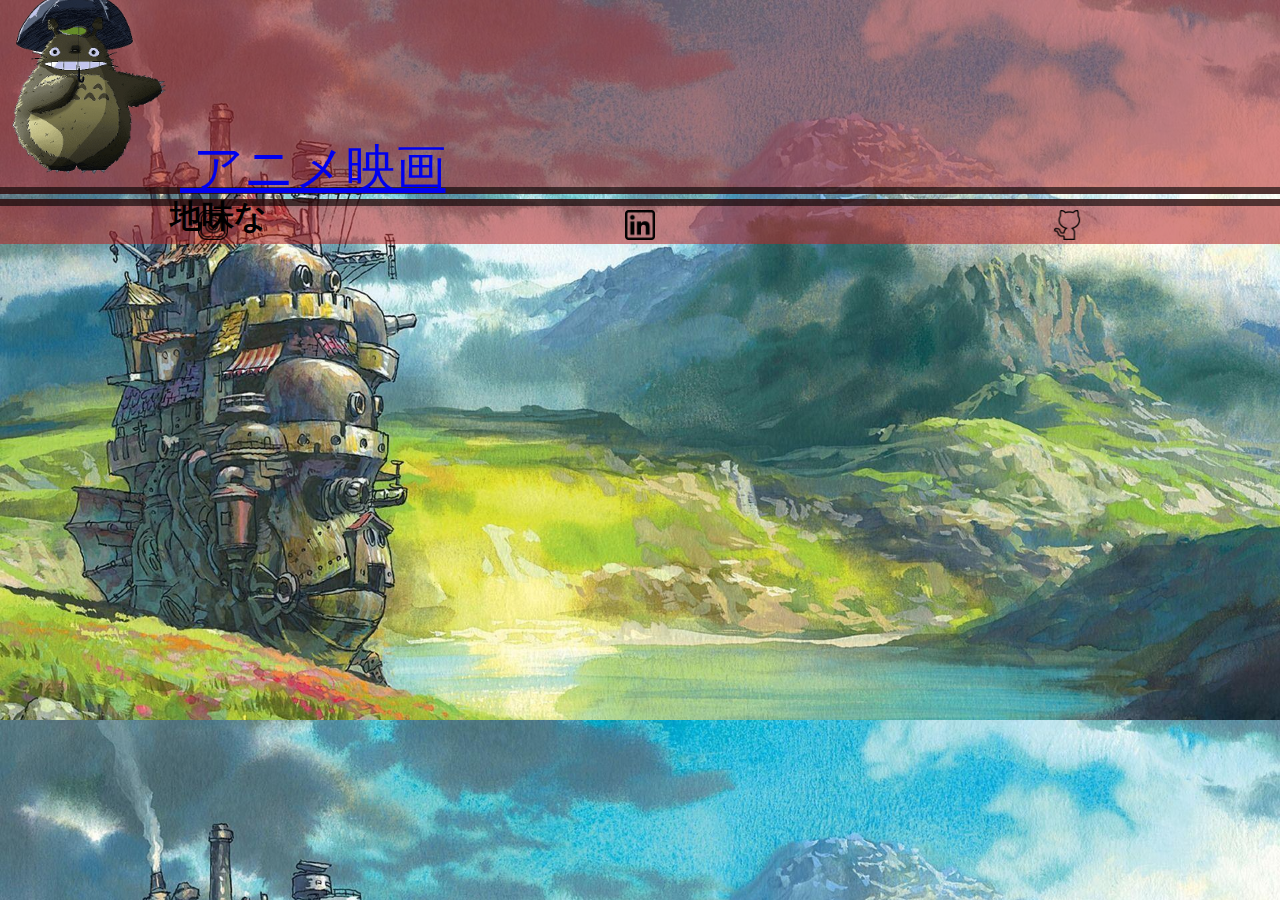
<file: index.html>
<!DOCTYPE html>
<html lang="en">
<head>
    <link
      rel="shortcut icon"
      href="/_img/no-face-6.png"
      type="image/x-icon"
    />
    <meta charset="UTF-8">
    <meta http-equiv="X-UA-Compatible" content="IE=edge">
    <meta name="viewport" content="width=device-width, initial-scale=1.0">
    <title>アニメ映画 </title>
    <link rel="stylesheet" href="https://cdn.jsdelivr.net/npm/bootstrap@4.6.2/dist/css/bootstrap.min.css" integrity="sha384-xOolHFLEh07PJGoPkLv1IbcEPTNtaed2xpHsD9ESMhqIYd0nLMwNLD69Npy4HI+N" crossorigin="anonymous">
    <link rel="stylesheet"  id=""href="/css/style.css">
</head>
<body>
  <!-- Image and text -->
<nav class="navbar navbar-light" id="fundo">
  <a id="fonte" class="navbar-brand" href="#">
    <img src="/_img/Eren Yeager.png"  height="50">
    アニメ映画 
  </a>
</nav>
<!--paginação  -->
<div class="paginação">
  <li>
    <a class="h" href="home.html">HOME</a>
  </li>
  <li>
    <a class="t" href="Traile.html">TRAILER</a>
  </li>
  <li>
    <a class="s" href="index.html">SOBRE</a>
  </li>
  <li>
    <a class="c" href="comentario.html">COMENTARIO</a>
  </li>
</div>
<!--fim paginação  -->
    <div class="container my-4">
        <main class="row">
        </main>
        <div class="container">
            <nav class="row col-10 " >
                <ul id="pagination" class="pagination">
                </ul>
            </nav>
        </div>
    </div>
    <!-- Modal -->
    <div class="modal fade" id="charModal" tabindex="-1" aria-labelledby="charModalLabel" aria-hidden="true">
        <div class="modal-dialog">
            <div class="modal-content">
                <div class="modal-header">
                    <h1 class="modal-title fs-5" id="charModalLabel">地味な</h1>
                </div>
                <div id="modal-body" class="modal-body">
                </div>
            </div>
        </div>
    </div>
    <footer>
      <div class="footer">
        <div class="infor">
          <a href="https://www.instagram.com/jailsonroth/"><img src="_img/icones/instagram.png" alt=""></a>
        </div>
        <div class="infor">
          <a href="https://www.linkedin.com/in/jailson-r-444324140/"><img src="_img/icones/linkedin.png" alt=""></a>
        </div>
        <div class="infor">
          <a href="https://github.com/Jailsonr12"><img src="_img/icones/github.png" alt=""></a>
        </div>
      </div>
    </footer>


    <!-- JQuery -->
    <script src="https://code.jquery.com/jquery-3.6.1.min.js"
        integrity="sha256-o88AwQnZB+VDvE9tvIXrMQaPlFFSUTR+nldQm1LuPXQ=" crossorigin="anonymous"></script>
    <!-- Bootstrap -->
    <script src="https://cdn.jsdelivr.net/npm/bootstrap@5.2.2/dist/js/bootstrap.bundle.min.js"
        integrity="sha384-OERcA2EqjJCMA+/3y+gxIOqMEjwtxJY7qPCqsdltbNJuaOe923+mo//f6V8Qbsw3"
        crossorigin="anonymous"></script>
    <!-- Scripts -->
    <script src="js/library.js"></script>
    <script src="js/main.js"></script>
</body>
</html>
</file>
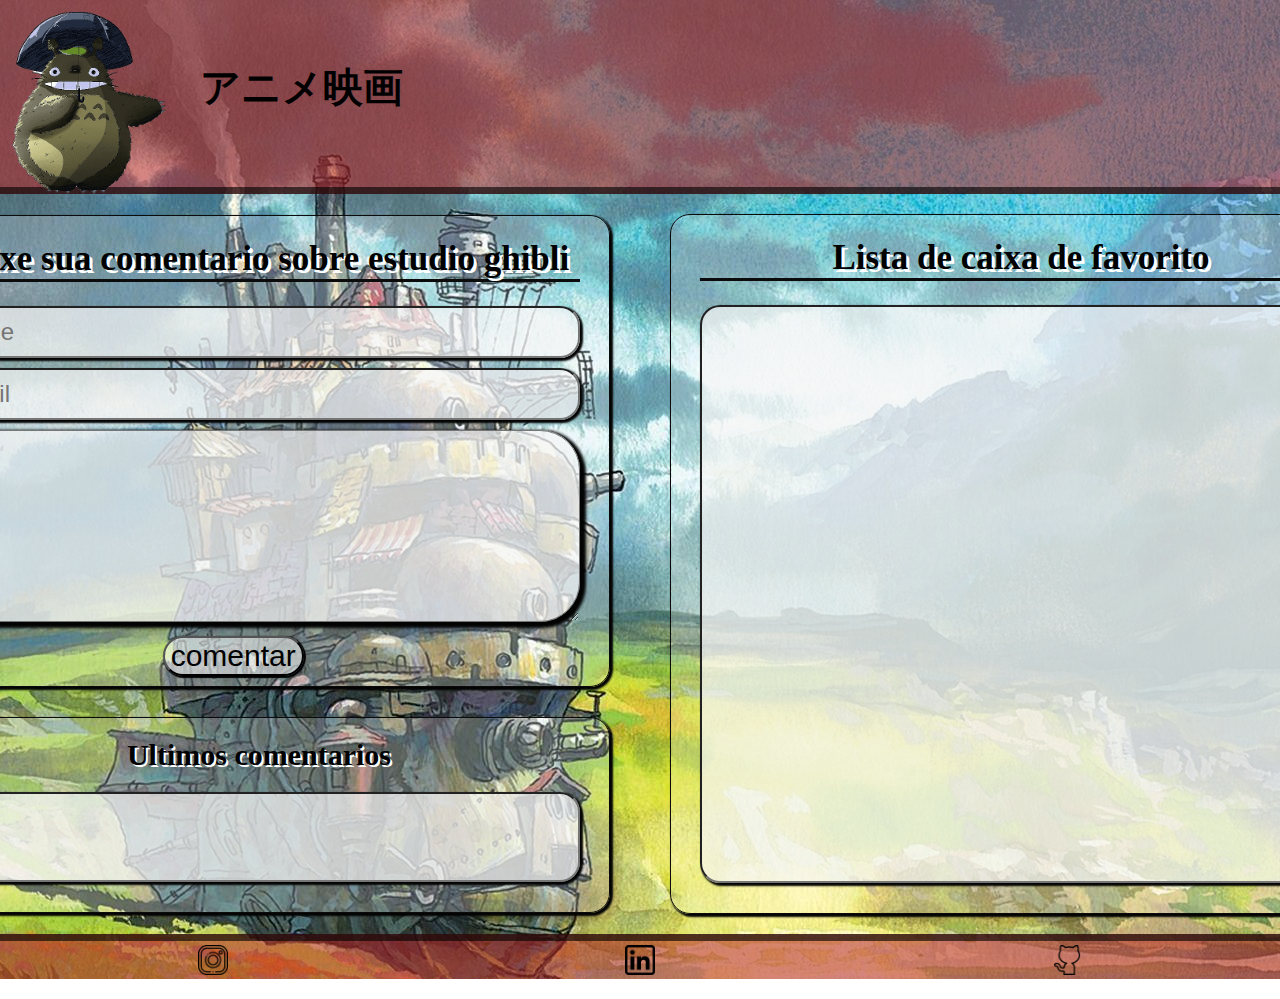
<file: comentario.html>
<!DOCTYPE html>
<html lang="en">

<head>
  <link rel="shortcut icon" href="/_img/no-face-6.png" type="image/x-icon" />
  <meta charset="UTF-8">
  <meta http-equiv="X-UA-Compatible" content="IE=edge">
  <meta name="viewport" content="width=device-width, initial-scale=1.0">
  <title>アニメ映画 </title>
  <link rel="stylesheet" id="" href="/css/comentario.css">
</head>

<body>
  <nav class="navbar-top navbar-light" id="fundo">
    <h1 id="fonte"> アニメ映画</h1>
    <a class="navbar-brand" href="#">
      <img src="/_img/Eren Yeager.png" height="50">
    </a>
  </nav>
  <!--paginação  -->
  <div class="paginação">
    <li>
      <a class="h" href="home.html">HOME</a>
    </li>
    <li>
      <a class="t" href="#">TRAILER</a>
    </li>
    <li>
      <a class="s" href="index.html">SOBRE</a>
    </li>
    <li>
      <a class="c" href="comentario.html">COMENTARIO</a>
    </li>
  </div>
  <main>
    <div class="primeio-lado">
      <li class="Caixa-Comentario">
        <div class="comentario">
          <div class="primiera-caixa-de-comentario">
            <h1>Deixe sua comentario sobre estudio ghibli</h1>
            <input class="name" type="search" placeholder="Name" aria-label="Search">
            <input class="email" type="search" placeholder="Email" aria-label="Search">
            <div id="cx-comentario">
              <textarea name="comentarios" id="comentarios"></textarea>
            </div>
            <button id="btn-comentario">comentar</button>
          </div>
        </div>
      </li>
      <li class="Caixa-Comentario2">
        <div class="comentario2">
          <h1>Ultimos comentarios</h1>
          <input class="ultimo-comentario" type="search" aria-label="null">
        </div>
      </li>
    </div>
    <div class="segundo-lado">
      <li class="caixa-de-favorito">
        <div class="lista-de-favoritos">
          <h1>Lista de caixa de favorito</h1>
          <input class="favorito" type="search" aria-label="Search">
        </div>
      </li>
    </div>
  </main>



  <footer>
    <div class="footer">
      <div class="infor">
        <a href="https://www.instagram.com/jailsonroth/"><img src="_img/icones/instagram.png" alt=""></a>
      </div>
      <div class="infor">
        <a href="https://www.linkedin.com/in/jailson-r-444324140/"><img src="_img/icones/linkedin.png" alt=""></a>
      </div>
      <div class="infor">
        <a href="https://github.com/Jailsonr12"><img src="_img/icones/github.png" alt=""></a>
      </div>
    </div>
  </footer>
  <script src="js/comentario.js"></script>
</body>

</html>
</file>
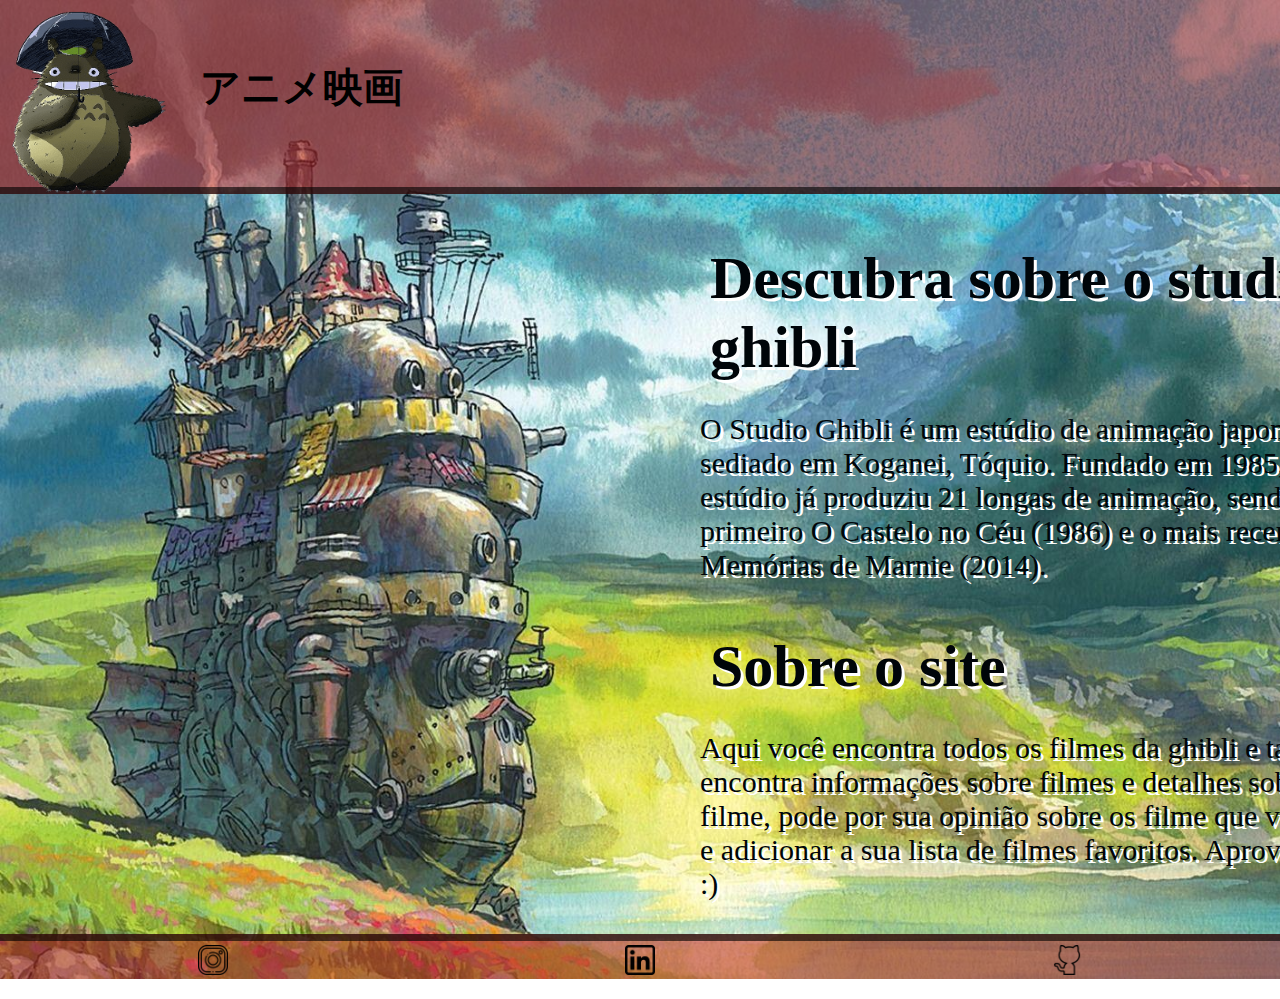
<file: home.html>
<!DOCTYPE html>
<html lang="en">

<head>
  <link rel="shortcut icon" href="/_img/no-face-6.png" type="image/x-icon" />
  <meta charset="UTF-8">
  <meta http-equiv="X-UA-Compatible" content="IE=edge">
  <meta name="viewport" content="width=device-width, initial-scale=1.0">
  <title>アニメ映画 </title>
  <link rel="stylesheet" id="" href="/css/home.css">
</head>

<body>
  <nav class="navbar-top navbar-light" id="fundo">
    <h1 id="fonte"> アニメ映画</h1>
    <a class="navbar-brand" href="#">
      <img src="/_img/Eren Yeager.png" height="50">
    </a>
  </nav>
  <!--paginação  -->
  <div class="paginação">
    <li>
      <a class="h" href="home.html">HOME</a>
    </li>
    <li>
      <a class="t" href="Traile.html">TRAILER</a>
    </li>
    <li>
      <a class="s" href="index.html">SOBRE</a>
    </li>
    <li>
      <a class="c" href="comentario.html">COMENTARIO</a>
    </li>
  </div>
  <link rel="stylesheet" href="https://www.kabum.com.br/produto/273174/placa-de-video-rtx-3070-ti-1-click-oc-galax-nvidia-geforce-8-gb-gddr6-lhr-dlss-ray-tracing-84733043">
  <!--fim paginação  -->
  <div class="sobre">
    <main id="sobre">
      <div class="conteudo principal">
        <h1>Descubra sobre o studio ghibli</h1>
      </div>
      <p>O Studio Ghibli é um estúdio de animação japonês, sediado em Koganei, Tóquio. Fundado em 1985, o estúdio já
        produziu 21 longas de animação, sendo o primeiro O Castelo no Céu (1986) e o mais recente As Memórias de Marnie
        (2014).</p>
      <div class="conteudo principal">
        <h1>Sobre o site</h1>
      </div>
      <p>Aqui você encontra todos os filmes da ghibli e também encontra informações sobre filmes e detalhes sobre o
        filme, pode por sua opinião sobre os filme que você já viu e adicionar a sua lista de filmes favoritos.
        Aproveite o site :)
      </main>
    </div>
    <main>
      <nav class="navbar navbar-light bg-light">
        <form class="form-inline">
          <h3>Fique atualizado sobre as novidades do studio ghibli</h3>
          <input class="form-control mr-sm-2" type="search" placeholder="Email" aria-label="Search">
          <button class="btn btn-outline-success my-2 my-sm-0" type="submit">Enviar</button>
        </form>
      </nav>
      <div>
        
        <img class="email" src="_img/Eren Yeager.png" alt="">
      </div>
    </main>
  <div class="slider"></div>

  <footer>
    <div class="footer">
      <div class="infor">
        <a href="https://www.instagram.com/jailsonroth/"><img src="_img/icones/instagram.png" alt=""></a>
      </div>
      <div class="infor">
        <a href="https://www.linkedin.com/in/jailson-r-444324140/"><img src="_img/icones/linkedin.png" alt=""></a>
      </div>
      <div class="infor">
        <a href="https://github.com/Jailsonr12"><img src="_img/icones/github.png" alt=""></a>
      </div>
    </div>
  </footer>
  <script src="js/home.js"></script>
</body>

</html>
</file>
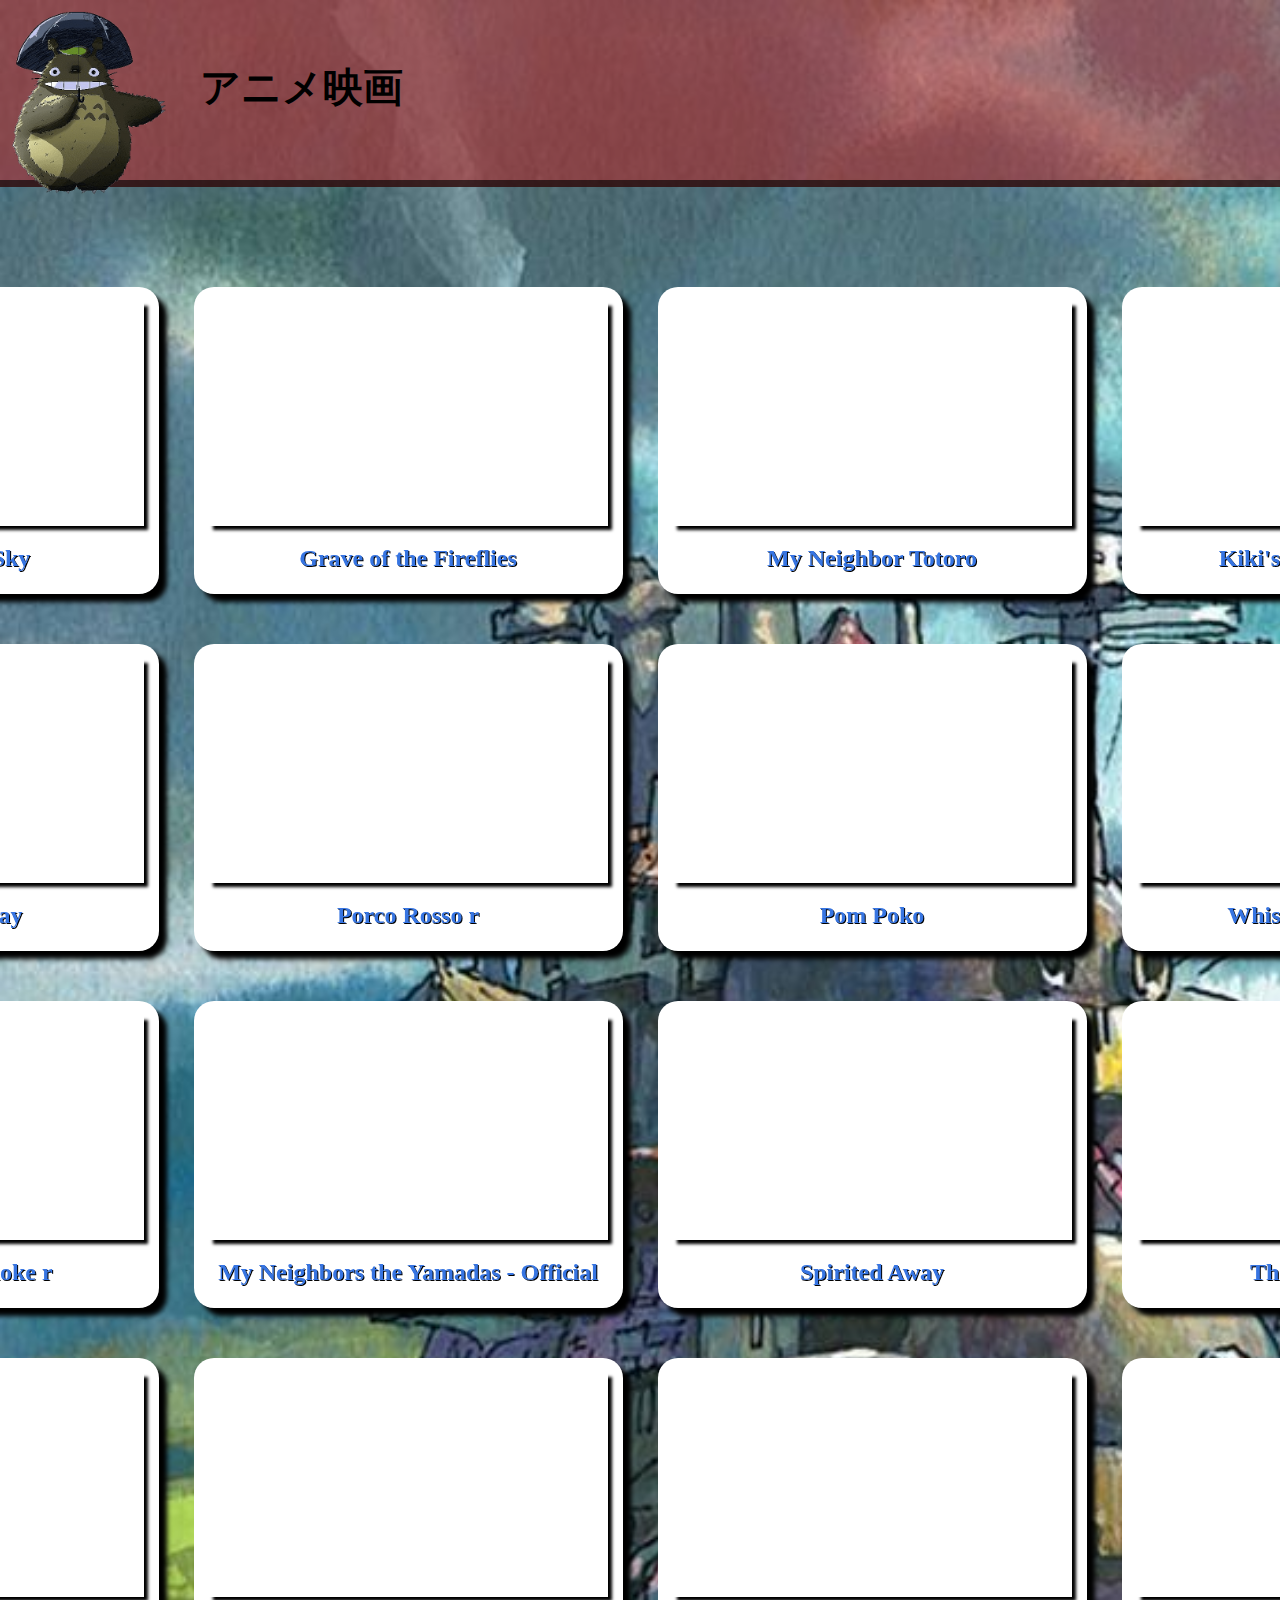
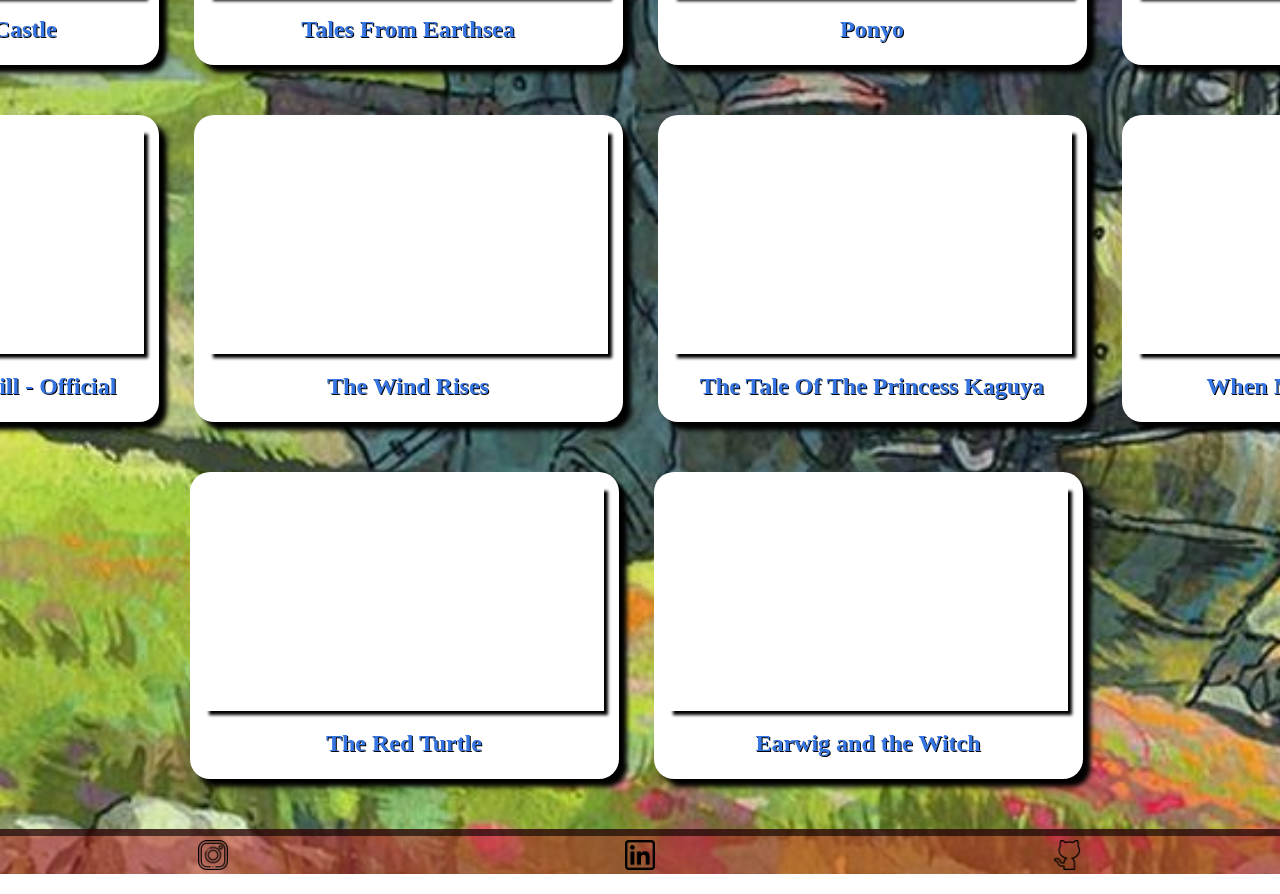
<file: Traile.html>
<!DOCTYPE html>
<html lang="en">

<head>
  <link rel="shortcut icon" href="/_img/no-face-6.png" type="image/x-icon" />
  <meta charset="UTF-8">
  <meta http-equiv="X-UA-Compatible" content="IE=edge">
  <meta name="viewport" content="width=device-width, initial-scale=1.0">
  <title>アニメ映画 </title>
  <link rel="stylesheet" id="" href="/css/tariler.css">
</head>

<body>
  <nav class="navbar-top navbar-light" id="fundo">
    <h1 id="fonte"> アニメ映画</h1>
    <a class="navbar-brand" href="#">
      <img src="/_img/Eren Yeager.png" height="50">
    </a>
  </nav>
  <!--paginação  -->
  <div class="paginação">
    <li>
      <a class="h" href="home.html">HOME</a>
    </li>
    <li>
      <a class="t" href="Traile.html">TRAILER</a>
    </li>
    <li>
      <a class="s" href="index.html">SOBRE</a>
    </li>
    <li>
      <a class="c" href="comentario.html">COMENTARIO</a>
    </li>
  </div>
  <main>
    <li>
      <ul>
        <li>
          <div class="filmes">
            <div class="filme-texto">
              <iframe width="399" height="224"
                src="https://www.youtube.com/embed/8ykEy-yPBFc?list=PLkukk61q9mY_ps9HKovftqotZiKb34BVt"
                title="Laputa: Castle in the Sky " frameborder="0"
                allow="accelerometer; autoplay; clipboard-write; encrypted-media; gyroscope; picture-in-picture"
                allowfullscreen></iframe>
              <h2 class="Nome do filme">Castle in the Sky </h2>
            </div>
        </li>
        <li>
          <div class="filme-texto">
            <iframe width="399" height="224"
              src="https://www.youtube.com/embed/4vPeTSRd580?list=PLkukk61q9mY_ps9HKovftqotZiKb34BVt"
              title="Grave of the Fireflies " frameborder="0"
              allow="accelerometer; autoplay; clipboard-write; encrypted-media; gyroscope; picture-in-picture"
              allowfullscreen></iframe>
            <h2 class="Nome do filme">Grave of the Fireflies </h2>
          </div>
        </li>
        <li>
          <div class="filme-texto">
            <iframe width="399" height="224"
              src="https://www.youtube.com/embed/92a7Hj0ijLs?list=PLkukk61q9mY_ps9HKovftqotZiKb34BVt"
              title="My Neighbor Totoro " frameborder="0"
              allow="accelerometer; autoplay; clipboard-write; encrypted-media; gyroscope; picture-in-picture"
              allowfullscreen></iframe>
            <h2 class="Nome do filme">My Neighbor Totoro </h2>
          </div>
        </li>
        <li>
          <div class="filme-texto">
            <iframe width="399" height="224"
              src="https://www.youtube.com/embed/4bG17OYs-GA?list=PLkukk61q9mY_ps9HKovftqotZiKb34BVt"
              title="Kiki's Delivery Service " frameborder="0"
              allow="accelerometer; autoplay; clipboard-write; encrypted-media; gyroscope; picture-in-picture"
              allowfullscreen></iframe>
            <h2 class="Nome do filme">Kiki's Delivery Service </h2>
          </div>
        </li>
      </ul>
      <ul>
        <li>
          <div class="filmes">
            <div class="filme-texto">
              <iframe width="399" height="224"
                src="https://www.youtube.com/embed/OfkQlZArxw0?list=PLkukk61q9mY_ps9HKovftqotZiKb34BVt"
                title="Only Yesterday " frameborder="0"
                allow="accelerometer; autoplay; clipboard-write; encrypted-media; gyroscope; picture-in-picture"
                allowfullscreen></iframe>
              <h2 class="Nome do filme">Only Yesterday </h2>
            </div>
        </li>
        <li>
          <div class="filme-texto">
            <iframe width="399" height="224"
              src="https://www.youtube.com/embed/awEC-aLDzjs?list=PLkukk61q9mY_ps9HKovftqotZiKb34BVt"
              title="Porco Rosso " frameborder="0"
              allow="accelerometer; autoplay; clipboard-write; encrypted-media; gyroscope; picture-in-picture"
              allowfullscreen></iframe>
            <h2 class="Nome do filme">Porco Rosso r</h2>
          </div>
        </li>
        <li>
          <div class="filme-texto">
            <iframe width="399" height="224"
              src="https://www.youtube.com/embed/_7cowIHjCD4?list=PLkukk61q9mY_ps9HKovftqotZiKb34BVt"
              title="Pom Poko " frameborder="0"
              allow="accelerometer; autoplay; clipboard-write; encrypted-media; gyroscope; picture-in-picture"
              allowfullscreen></iframe>
            <h2 class="Nome do filme">Pom Poko </h2>
          </div>
        </li>
        <li>
          <div class="filme-texto">
            <iframe width="399" height="224"
              src="https://www.youtube.com/embed/0pVkiod6V0U?list=PLkukk61q9mY_ps9HKovftqotZiKb34BVt"
              title="Whisper of the Heart " frameborder="0"
              allow="accelerometer; autoplay; clipboard-write; encrypted-media; gyroscope; picture-in-picture"
              allowfullscreen></iframe>
            <h2 class="Nome do filme">Whisper of the Heart </h2>
          </div>
        </li>
      </ul>
      <ul>
        <li>
          <div class="filmes">
            <div class="filme-texto">
              <iframe width="399" height="224"
                src="https://www.youtube.com/embed/4OiMOHRDs14?list=PLkukk61q9mY_ps9HKovftqotZiKb34BVt"
                title="Princess Mononoke " frameborder="0"
                allow="accelerometer; autoplay; clipboard-write; encrypted-media; gyroscope; picture-in-picture"
                allowfullscreen></iframe>
              <h2 class="Nome do filme">Princess Mononoke r</h2>
            </div>
        </li>
        <li>
          <div class="filme-texto">
            <iframe width="399" height="224"
              src="https://www.youtube.com/embed/1C9ujuCPlnY?list=PLkukk61q9mY_ps9HKovftqotZiKb34BVt"
              title="My Neighbors the Yamadas " frameborder="0"
              allow="accelerometer; autoplay; clipboard-write; encrypted-media; gyroscope; picture-in-picture"
              allowfullscreen></iframe>
            <h2 class="Nome do filme">My Neighbors the Yamadas - Official</h2>
          </div>
        </li>
        <li>
          <div class="filme-texto">
            <iframe width="399" height="224"
              src="https://www.youtube.com/embed/ByXuk9QqQkk?list=PLkukk61q9mY_ps9HKovftqotZiKb34BVt"
              title="Spirited Away " frameborder="0"
              allow="accelerometer; autoplay; clipboard-write; encrypted-media; gyroscope; picture-in-picture"
              allowfullscreen></iframe>
            <h2 class="Nome do filme">Spirited Away </h2>
          </div>
        </li>
        <li>
          <div class="filme-texto">
            <iframe width="399" height="224"
              src="https://www.youtube.com/embed/Gp-H_YOcYTM?list=PLkukk61q9mY_ps9HKovftqotZiKb34BVt"
              title="The Cat Returns " frameborder="0"
              allow="accelerometer; autoplay; clipboard-write; encrypted-media; gyroscope; picture-in-picture"
              allowfullscreen></iframe>
            <h2 class="Nome do filme">The Cat Returns </h2>
          </div>
        </li>
      </ul>
      <ul>
        <li>
          <div class="filmes">
            <div class="filme-texto">
              <iframe width="399" height="224"
                src="https://www.youtube.com/embed/iwROgK94zcM?list=PLkukk61q9mY_ps9HKovftqotZiKb34BVt"
                title="Howl's Moving Castle " frameborder="0"
                allow="accelerometer; autoplay; clipboard-write; encrypted-media; gyroscope; picture-in-picture"
                allowfullscreen></iframe>
              <h2 class="Nome do filme">Howl's Moving Castle </h2>
            </div>
        </li>
        <li>
          <div class="filme-texto">
            <iframe width="399" height="224"
              src="https://www.youtube.com/embed/8hxYx3Jq3kI?list=PLkukk61q9mY_ps9HKovftqotZiKb34BVt"
              title="Tales From Earthsea " frameborder="0"
              allow="accelerometer; autoplay; clipboard-write; encrypted-media; gyroscope; picture-in-picture"
              allowfullscreen></iframe>
            <h2 class="Nome do filme">Tales From Earthsea </h2>
          </div>
        </li>
        <li>
          <div class="filme-texto">
            <iframe width="399" height="224"
              src="https://www.youtube.com/embed/CsR3KVgBzSM?list=PLkukk61q9mY_ps9HKovftqotZiKb34BVt"
              title="Ponyo " frameborder="0"
              allow="accelerometer; autoplay; clipboard-write; encrypted-media; gyroscope; picture-in-picture"
              allowfullscreen></iframe>
            <h2 class="Nome do filme">Ponyo </h2>
          </div>
        </li>
        <li>
          <div class="filme-texto">
            <iframe width="399" height="224"
              src="https://www.youtube.com/embed/9CtIXPhPo0g?list=PLkukk61q9mY_ps9HKovftqotZiKb34BVt"
              title="Arrietty " frameborder="0"
              allow="accelerometer; autoplay; clipboard-write; encrypted-media; gyroscope; picture-in-picture"
              allowfullscreen></iframe>
            <h2 class="Nome do filme">Arrietty </h2>
          </div>
        </li>
      </ul>
      <ul>
        <li>
          <div class="filmes">
            <div class="filme-texto">
              <iframe width="399" height="224"
                src="https://www.youtube.com/embed/9nzpk_Br6yo?list=PLkukk61q9mY_ps9HKovftqotZiKb34BVt"
                title="From Up On Poppy Hill " frameborder="0"
                allow="accelerometer; autoplay; clipboard-write; encrypted-media; gyroscope; picture-in-picture"
                allowfullscreen></iframe>
              <h2 class="Nome do filme">From Up On Poppy Hill - Official</h2>
            </div>
        </li>
        <li>
          <div class="filme-texto">
            <iframe width="399" height="224" src="https://www.youtube.com/embed/RzSpDgiF5y8"
              title="The Wind Rises " frameborder="0"
              allow="accelerometer; autoplay; clipboard-write; encrypted-media; gyroscope; picture-in-picture"
              allowfullscreen></iframe>
            <h2 class="Nome do filme">The Wind Rises </h2>
          </div>
        </li>
        <li>
          <div class="filme-texto">
            <iframe width="399" height="224" src="https://www.youtube.com/embed/W71mtorCZDw"
              title="The Tale Of The Princess Kaguya " frameborder="0"
              allow="accelerometer; autoplay; clipboard-write; encrypted-media; gyroscope; picture-in-picture"
              allowfullscreen></iframe>
            <h2 class="Nome do filme">The Tale Of The Princess Kaguya </h2>
          </div>
        </li>
        <li>
          <div class="filme-texto">
            <iframe width="399" height="224" src="https://www.youtube.com/embed/jjmrxqcQdYg"
              title="When Marnie Was There " frameborder="0"
              allow="accelerometer; autoplay; clipboard-write; encrypted-media; gyroscope; picture-in-picture"
              allowfullscreen></iframe>
            <h2 class="Nome do filme">When Marnie Was There </h2>
          </div>
        </li>
      </ul>
      <ul>
        <li class="ultima">
          <div class="filmes">
            <div class="filme-texto">
              <iframe width="399" height="224"src="https://www.youtube.com/embed/FRFAujm3rik"
              title="The Red Turtle " frameborder="0"
              allow="accelerometer; autoplay; clipboard-write; encrypted-media; gyroscope; picture-in-picture"
              allowfullscreen></iframe>
              <h2 class="Nome do filme">The Red Turtle </h2>
            </div>
        </li>
        <li>
          <div class="filme-texto">
            <iframe width="399" height="224"src="https://www.youtube.com/embed/_PfhotgXEeQ"
                title="Earwig and the Witch " frameborder="0"
                allow="accelerometer; autoplay; clipboard-write; encrypted-media; gyroscope; picture-in-picture"
                allowfullscreen></iframe>
            <h2 class="Nome do filme">Earwig and the Witch</h2>
          </div>
        </li>
      </ul>
    </li>
  </main>

  <footer>
    <div class="footer">
      <div class="infor">
        <a href="https://www.instagram.com/jailsonroth/"><img src="_img/icones/instagram.png" alt=""></a>
      </div>
      <div class="infor">
        <a href="https://www.linkedin.com/in/jailson-r-444324140/"><img src="_img/icones/linkedin.png" alt=""></a>
      </div>
      <div class="infor">
        <a href="https://github.com/Jailsonr12"><img src="_img/icones/github.png" alt=""></a>
      </div>
    </div>
  </footer>
  <script src="js/home.js"></script>
</body>
</html>
</file>
<file: css/style.css>
@charset "UTD-8";

*{
    padding: 0;
    margin: 0;
}
.navbar{
background-color: rgba(182, 38, 38, 0.557);
height: 207px;
margin-top: -20px;
border-bottom: 7px solid rgba(0, 0, 0, 0.614);
}
nav a img{
    margin-left: -20px;
    width: 200px;
    height: auto;
    font-size: 800px;
    
}
#fonte{
    font-size: 50px;
}
body {
    background-image: url(/_img/castelo.jpg);
    position: relative;
    background-size: cover;
}
.row{
    width: 1800px;
    height: auto;
    justify-content: center;
    margin-left: -350px ;
}
.card-header{
    width: 290px;
    height: auto;
    margin-left: -10px;
}
.card-img-top{
    display: flex;
    align-items: center;
    justify-content: center;
    margin-right:10px ;
    box-shadow: 4px 4px 8px #0e0101;
}
.modal-conter{
    bottom: 1px solid #FFF;
}
.modal-content img{
    width: auto;
    height: 260px;
    margin-left: -24px;
    margin-top: -10px;
    margin-bottom: 10px;
    
}
.card-header{
    background-color: #FFF;
    border: 1px ;
}
#charModalLabel{
    margin-left: 170px;
    margin-top: 1px;
}
div h1 {
    margin-top: -40px;
}
.modal-body{
    margin-top: -40px;
}
.paginação{
    position: absolute;
    margin-top: -160px;
    font-size: 20px;
    margin-left: 1770px;
    list-style: none;
}
.paginação li{
    text-align: right;
    font-size: 20px;
}
.paginação li a{
    color: black;
    border-bottom: 2px solid #000;
}
/* footer */
.footer {
    background-color: rgba(182, 38, 38, 0.557);
    height: 38px;
    border-top: 7px solid rgba(0, 0, 0, 0.614);
    display: flex;
    align-content: space-around;
    justify-content: space-around;
}
.infor a img{
    padding-top: 4px;
    display: flex;
    width: auto;
    height: 30px;
    align-items:center ;
    justify-content: center;
}
</file>
<file: css/comentario.css>
@charset "UTD-8";

body {
    margin: 0;
    padding: 0;
    background-image: url(/_img/castelo.jpg);
    position: relative;
}
.navbar-top {
    background-color: rgba(182, 38, 38, 0.557);
    width: 100vw;
    height: 207px;
    margin-top: -20px;
    border-bottom: 7px solid rgba(0, 0, 0, 0.614);
}
nav a img {
    margin-left: -20px;
    width: 200px;
    height: auto;
    font-size: 800px;
    margin-top: 20px;
}
#fonte {
    font-size: 40px;
    position: absolute;
    display: flex;
    margin-top: 80px;
    margin-left: 200px;
}
/* paginaçao */
.paginação {
    position: absolute;
    margin-top: -150px;
    font-size: 20px;
    margin-left: 1780px;
    list-style: none;
}
.paginação li {
    text-align: right;
}
.paginação li a {
    color: black
}
/* footer */
.footer {
    bottom: 0;
    background-color: rgba(182, 38, 38, 0.557);
    height: 38px;
    border-top: 7px solid rgba(0, 0, 0, 0.614);
    display: flex;
    align-content: space-around;
    justify-content: space-around;
}
.infor a img{
    padding-top: 4px;
    display: flex;
    width: auto;
    height: 30px;
    align-items:center ;
    justify-content: center;
}
/* Comentario */
main{
    align-items: center;
    justify-content: center;
    margin: 20px;
    display: flex;
    
}
#comentarios{
    margin-top: 10px;
    width: 600px;
    height: 150px;
    
}
.Caixa-Comentario{
    background-color: rgba(255, 255, 255, 0.211);
    display: flex;
    width: 700px;
    justify-content: center;
    border: 1px solid rgb(11, 11, 11);
    border-radius: 20px;
    box-shadow: 2px 2px 2px  1px rgb(3, 3, 3);
    
}

#btn-comentario{
    background-color: rgba(255, 255, 255, 0.525);
    margin-top: 10px;
    margin-bottom: 10px;
    font-size: 30px;
    display: flex;
    align-items: center;
    justify-content: center;
    margin-left: 35%;
    border-radius:20px;
    box-shadow: 1px 1px 1px  1px rgb(3, 3, 3);

}
input{
    background-color: rgba(245, 245, 245, 0.725);
    padding: 10px;
    display: flex;
    border-radius: 20px;
    font-size: 24px ;
    width: 642px;
    margin-top: 10px;
    color: rgb(14, 0, 0);
    box-shadow: 2px 2px 2px  1px rgb(3, 3, 3);
}

.primiera-caixa-de-comentario h1{
    border-bottom: 3px solid rgb(11, 11, 11);
    font-size: 35px;
    text-align: center;
    justify-content: center;
    color: rgb(0, 0,0);
    text-shadow: 3px 3px rgb(255, 255, 255)
    
}
.comentario{
    align-items: center;
}
#comentarios{
    font-size: 25px;
    background-color: rgba(245, 245, 245, 0.725);
    display: fixed;
    border-radius:40px;
    padding: 20px;
    align-items: center;
    justify-content: center;
    box-shadow: 3px 3px 3px  3px rgb(3, 3, 3);
}

.comentario2{
    align-items: center;
}

.Caixa-Comentario2{
    margin-top: 30px;
    background-color: rgba(255, 255, 255, 0.211);
    display: flex;
    width: 700px;
    justify-content: center;
    border: 1px solid rgb(11, 11, 11);
    border-radius: 20px;
    box-shadow: 2px 2px 2px  1px rgb(3, 3, 3);
    
    
}
.Caixa-Comentario2 h1{
    font-size: 30px;
    justify-content: center;
    align-items: center;
    font-display: flex;  
    display: flex;
    align-content: flex-start;  
    text-shadow: 2px 2px rgb(255, 255, 255)
}
.comentario2{
    margin-bottom:30px;
}
.ultimo-comentario{
    height: 90px;
}
.primeio-lado{
    align-content: space-around;
    justify-content: space-around;
}
.segundo-lado{
    margin-left: 60px;
    /* margin-top: -576px; */
    align-items: center;
    justify-content: center;
    color: rgb(0, 0,0);
    text-shadow: 3px 3px rgb(255, 255, 255);
}
.caixa-de-favorito{
    background-color: rgba(255, 255, 255, 0.211);
    display: flex;
    width: 700px;
    justify-content: center;
    border: 1px solid rgb(11, 11, 11);
    border-radius: 20px;
    box-shadow: 2px 2px 2px  1px rgb(3, 3, 3);
}
.caixa-de-favorito{
    background-color: rgba(255, 255, 255, 0.211);
    display: flex;
    width: 700px;
    justify-content: center;
    border: 1px solid rgb(11, 11, 11);
    border-radius: 20px;
    box-shadow: 2px 2px 2px  1px rgb(3, 3, 3);
}
.favorito{
    height: 578px;
    margin-bottom: 30px;
}

.lista-de-favoritos h1{
    border-bottom: 3px solid rgb(11, 11, 11);
    font-size: 35px;
    text-align: center;
    justify-content: center;
    color: rgb(0, 0,0);
    text-shadow: 3px 3px rgb(255, 255, 255)
    
}
</file>
<file: css/home.css>
@charset "UTD-8";

body {
    margin: 0;
    padding: 0;
    background-image: url(/_img/castelo.jpg);
    position: relative;
    background-size: cover;
}


.slider {
    width: 500px;
    ;
    height: 540px;
    background: url(/_img/carrosel/2.png);
    margin: 100px auto;
    animation: slide 50s infinite;
    background-size: cover;
    justify-content: center;
    align-items: center;
    background-position: center;
    background-repeat: no-repeat;
    align-content: flex-end;
    margin-left: 40px;
    background-image: none;
}

@keyframes slide {
    0% {
        background: url(/_img/carrosel/2.png);
    }

    10% {
        background: url(/_img/carrosel/3.png)
    }

    20% {
        background: url(/_img/carrosel/4.png);
    }

    30% {
        background: url(/_img/carrosel/7.png)
    }

    40% {
        background: url(/_img/carrosel/9.png);
    }

    50% {
        background: url(/_img/carrosel/10.png);
    }
}

* {
    padding: 0;
    margin: 0;
}

.navbar-top {
    background-color: rgba(182, 38, 38, 0.557);
    width: 100vw;
    height: 207px;
    margin-top: -20px;
    border-bottom: 7px solid rgba(0, 0, 0, 0.614);
}

nav a img {
    margin-left: -20px;
    width: 200px;
    height: auto;
    font-size: 800px;
    margin-top: 20px;
}

#fonte {
    font-size: 40px;
    position: absolute;
    display: flex;
    margin-top: 80px;
    margin-left: 200px;
}

/* paginaçao */
.paginação {
    position: absolute;
    margin-top: -150px;
    font-size: 20px;
    margin-left: 1780px;
    list-style: none;
}

.paginação li {
    text-align: right;
}

.paginação li a {
    color: black
}

.sobre {
    width: 700px;
    position: absolute;
    margin-left: 700px;
    color: rgb(0, 5, 9);
    text-shadow: 3px 3px rgb(255, 255, 255);
}

.sobre h1 {
    margin-top: 40px;
    margin-bottom: 20px;
    font-size: 60px;
    padding: 10px;
}

.sobre p {
    font-size: 30px;
}

.email {
    position: absolute;
    width: 500px;
    margin-top: 150px;
    margin-left: 1300px;
}

.navbar {
    position: absolute;
    margin-top: 100px;
    margin-left: 1400px;
}

.form-control {
    font-size: 30px;
    background-color: rgba(228, 228, 228, 0);
}

.btn {
    font-size: 20px;
}
/* footer */
.footer {
    bottom: 0;
    background-color: rgba(182, 38, 38, 0.557);
    height: 38px;
    border-top: 7px solid rgba(0, 0, 0, 0.614);
    display: flex;
    align-content: space-around;
    justify-content: space-around;
}
.infor a img{
    padding-top: 4px;
    display: flex;
    width: auto;
    height: 30px;
    align-items:center ;
    justify-content: center;
}
</file>
<file: css/tariler.css>
@charset "UTD-8";

* {
    padding: 0;
    margin: 0;
}
body {
    background-image: url(/_img/castelo.jpg);
    position: relative;
    background-size: cover;
}

.navbar-top {
    background-color: rgba(182, 38, 38, 0.557);
    width: auto;
    height: 200px;
    margin-top: -20px;
    border-bottom: 7px solid rgba(0, 0, 0, 0.614);
}

nav a img {
    margin-left: -20px;
    width: 200px;
    height: auto;
    font-size: 800px;
    margin-top: 20px;
}

#fonte {
    font-size: 40px;
    position: absolute;
    display: flex;
    margin-top: 80px;
    margin-left: 200px;
}

/* paginaçao */
.paginação {
    position: absolute;
    margin-top: -150px;
    font-size: 20px;
    margin-left: 1760px;
    list-style: none;
}

.paginação li {
    text-align: right;
}

.paginação li a {
    color: black
}

.sobre {
    width: 700px;
    position: absolute;
    margin-left: 700px;
    color: rgb(0, 5, 9);
    text-shadow: 3px 3px rgb(255, 255, 255);
}

.sobre h1 {
    margin-top: 40px;
    margin-bottom: 20px;
    font-size: 60px;
    padding: 10px;
}


.form-control {
    font-size: 30px;
    background-color: rgba(228, 228, 228, 0);
}

.btn {
    font-size: 20px;
}
/* footer */
.footer {
    bottom: 0;
    background-color: rgba(182, 38, 38, 0.557);
    height: 38px;
    border-top: 7px solid rgba(0, 0, 0, 0.614);
    display: flex;
    align-content: space-around;
    justify-content: space-around;
}
.infor a img{
    padding-top: 4px;
    display: flex;
    width: auto;
    height: 30px;
    align-items:center ;
    justify-content: center;
}
main{
    margin-right: 35px;
    justify-content: center;
    align-items: center;
    display: flex;
    
}
.filme-texto{
    background-color: #fff;
    padding: 5px;
    margin-left: 35px;
    border: 3px solidrgb(48, 38, 38);
    border-radius: 20px;
    margin-bottom: 50px;
    box-shadow: 8px 8px 5px #000000;
    padding: 15px;

}
    
iframe{
    box-shadow: 4px 4px 3px #000000;
}
li{
    list-style: none
}
.filme-texto h2{
    display: flex;
    padding: 5px;
    margin-bottom: 2px;
    margin-top: 10px;
    align-items: center;
    justify-content: center;
    max-width: auto;
    max-height: auto;
    color: rgb(55, 117, 226);
    text-shadow: 1px 1px #000000;
}
ul{
    display: flex;
}
.ultima{
    margin-left: 460px;

}
main{
    margin-top: 100px;
}
</file>
